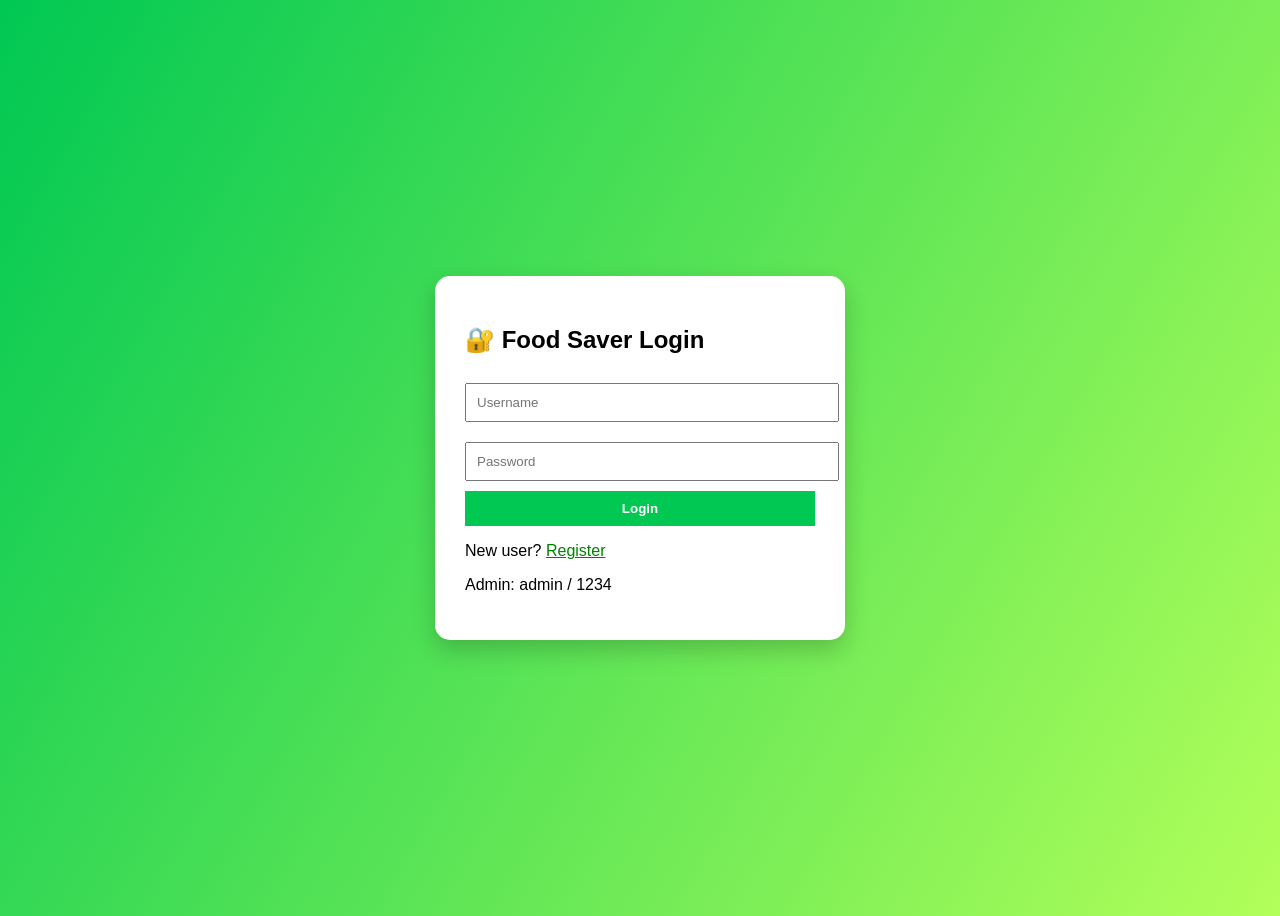
<file: templates/login.html>
<!DOCTYPE html>
<html>
<head>
<title>Login</title>
<style>
body{
    font-family: Arial;
    background: linear-gradient(120deg,#00c853,#b2ff59);
    display:flex;
    justify-content:center;
    align-items:center;
    height:100vh;
}

.box{
    background:white;
    padding:30px;
    border-radius:15px;
    width:90%;
    max-width:350px;
    box-shadow:0 10px 25px rgba(0,0,0,0.2);
}

input{
    width:100%;
    padding:10px;
    margin:10px 0;
}

button{
    width:100%;
    padding:10px;
    background:#00c853;
    border:none;
    color:white;
    font-weight:bold;
}

a{color:green}
</style>
</head>

<body>

<div class="box">
<h2>🔐 Food Saver Login</h2>

<form method="POST">
<input name="username" placeholder="Username">
<input name="password" type="password" placeholder="Password">
<button>Login</button>
</form>

<p>New user? <a href="/register">Register</a></p>
<p>Admin: admin / 1234</p>
</div>

</body>
</html>
</file>
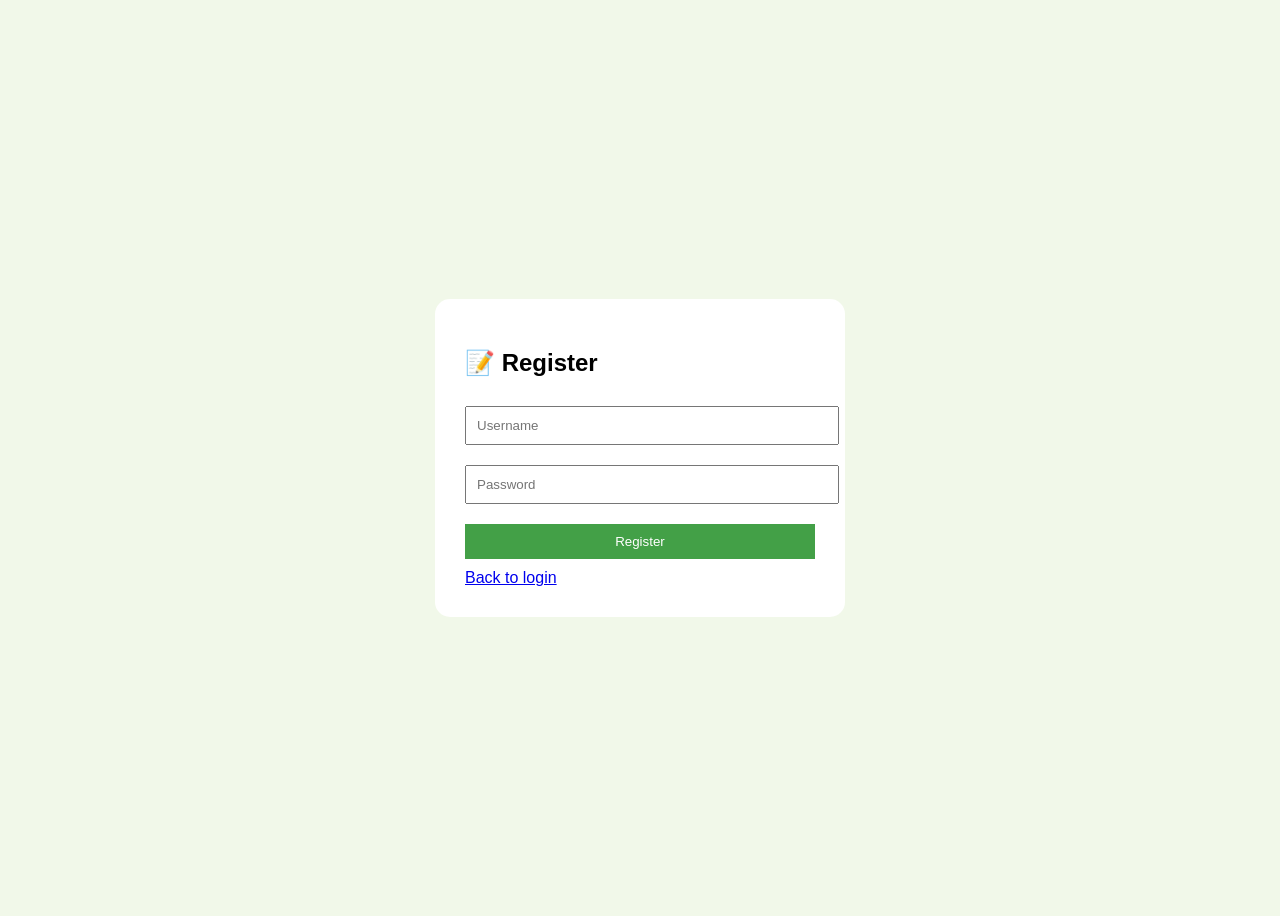
<file: templates/register.html>
<!DOCTYPE html>
<html>
<head>
<style>
body{
    font-family:Arial;
    background:#f1f8e9;
    display:flex;
    justify-content:center;
    align-items:center;
    height:100vh;
}
.box{
    background:white;
    padding:30px;
    border-radius:15px;
    width:90%;
    max-width:350px;
}
input,button{
    width:100%;
    padding:10px;
    margin:10px 0;
}
button{
    background:#43a047;
    color:white;
    border:none;
}
</style>
</head>
<body>

<div class="box">
<h2>📝 Register</h2>

<form method="POST">
<input name="username" placeholder="Username">
<input name="password" type="password" placeholder="Password">
<button>Register</button>
</form>

<a href="/login">Back to login</a>
</div>

</body>
</html>
</file>
